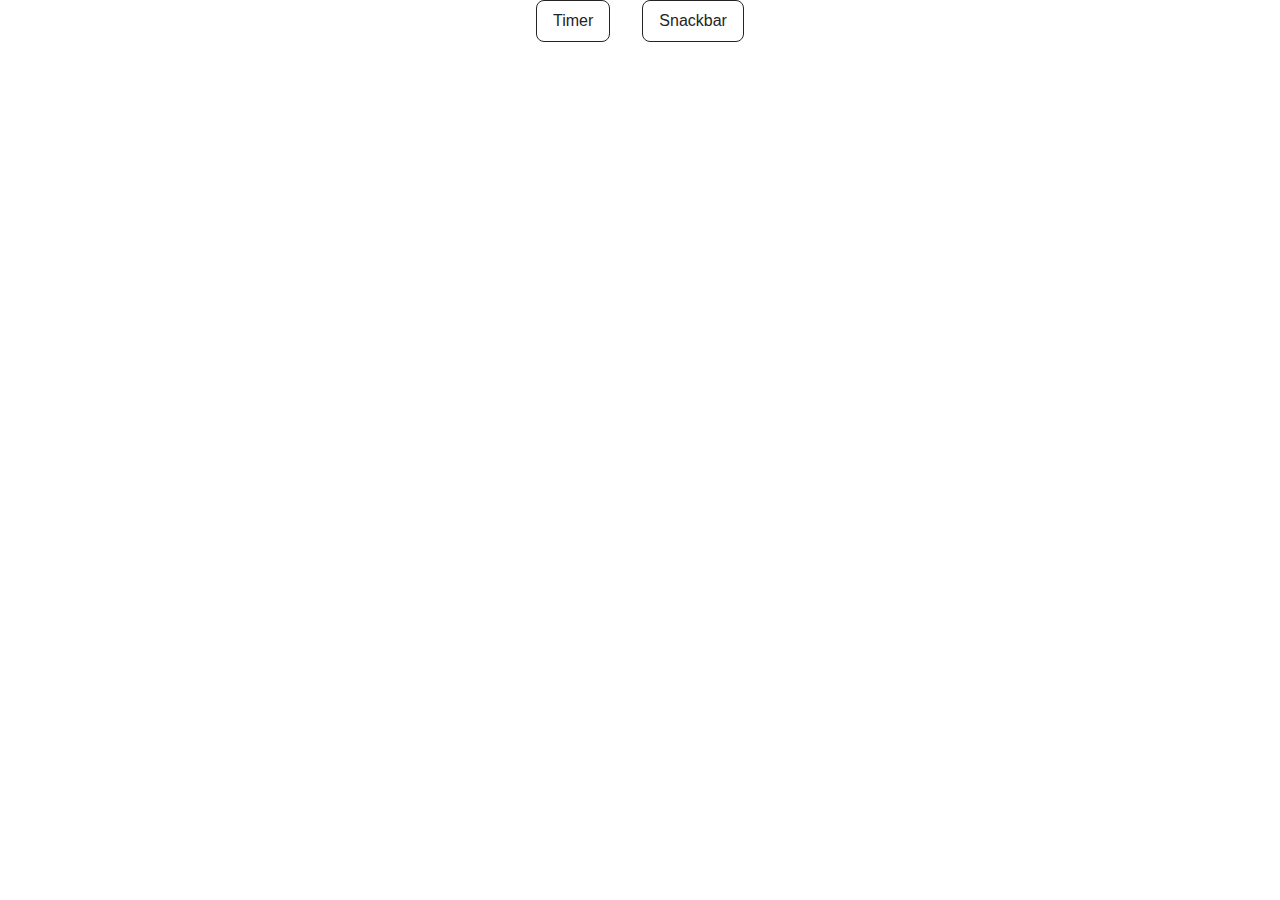
<file: src/index.html>
<!DOCTYPE html>
<html lang="en">
  <head>
    <meta charset="UTF-8" />
    <link rel="icon" type="image/svg+xml" href="/favicon.svg" />
    <meta name="viewport" content="width=device-width, initial-scale=1.0" />
    <title>Vanilla App Template</title>
    <link rel="stylesheet" href="./css/styles.css" />
  </head>
  <body>
    <load src="./partials/header.html" icon-path="img/sprite.svg#logo" />
    <load src="./partials/badges.html" />
    <main>
      <!-- <ul class="nav-list">
        <li class="nav-item">
          <a
            class="nav-link {=$highlight-act} visually-hidden"
            href="./1-timer.html"
            >Timer</a
          >
        </li>
        <li class="nav-item">
          <a
            class="nav-link {=$highlight-curr} visually-hidden"
            href="./2-snackbar.html"
            >Snackbar</a
          >
        </li>
      </ul> -->
      <article class="badges">
        <div class="container">
          <ul class="badges-list">
            <li class="badges-item">
              <a class="badges-link" href="./1-timer.html"> Timer </a>
            </li>
            <li class="badges-item">
              <a class="badges-link" href="./2-snackbar.html"> Snackbar </a>
            </li>
          </ul>
        </div>
      </article>
    </main>

    <load src="./partials/footer.html" />
  </body>
</html>
</file>
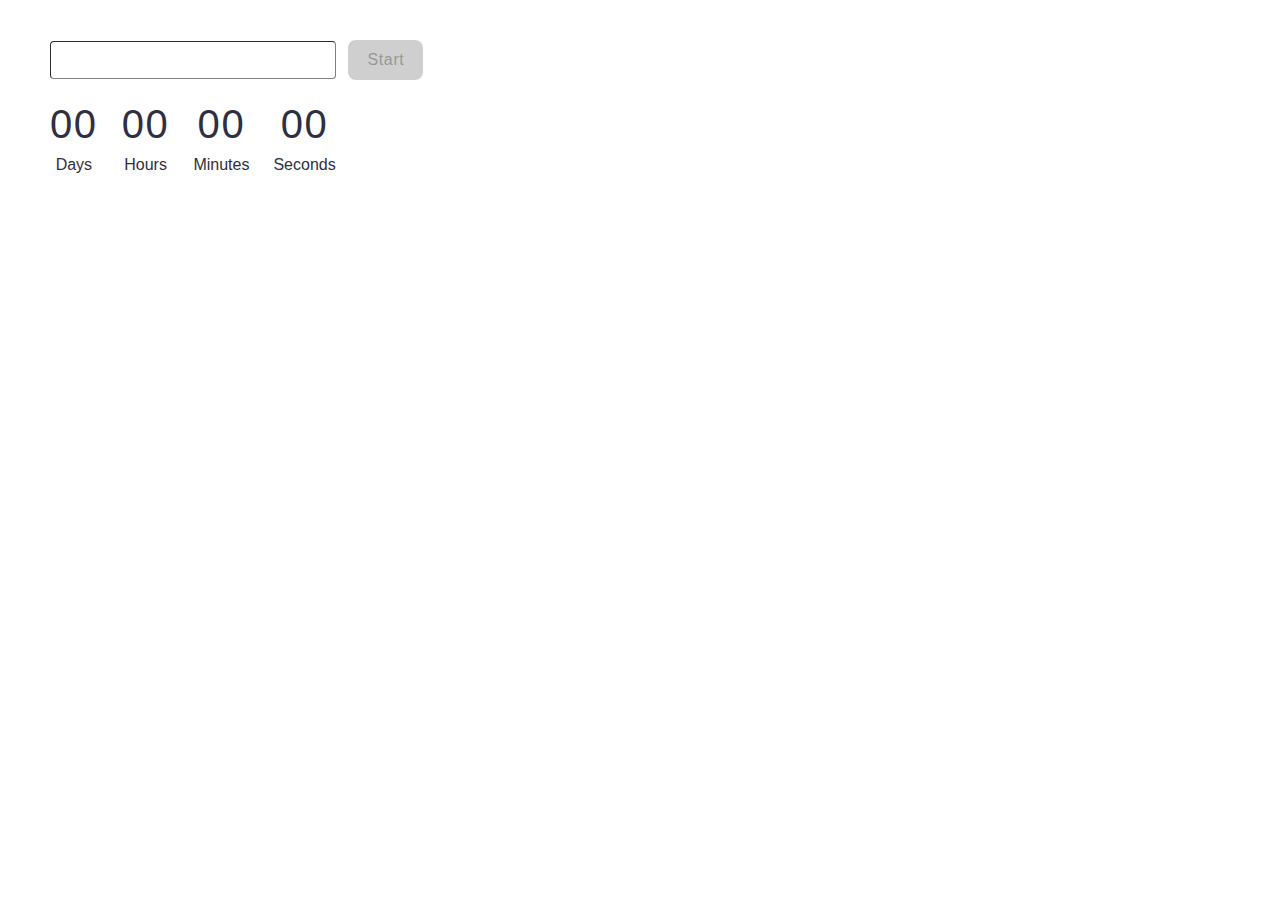
<file: src/1-timer.html>
<!DOCTYPE html>
<html lang="en">
  <head>
    <meta charset="UTF-8" />
    <meta http-equiv="X-UA-Compatible" content="IE=edge" />
    <meta name="viewport" content="width=device-width, initial-scale=1.0" />
    <title>Timer</title>
    <link rel="stylesheet" href="./css/styles.css" />
  </head>
  <body>
    <load
      src="./partials/header.html"
      icon-path="./img/sprite.svg#logo"
      highlight-act="active"
    />

    <section>
      <div class="timer-box">
        <input type="text" id="datetime-picker" />
        <button class="btn-timer" type="button" data-start>Start</button>

        <div class="timer">
          <div class="field">
            <span class="value" data-days>00</span>
            <span class="label">Days</span>
          </div>
          <div class="field">
            <span class="value" data-hours>00</span>
            <span class="label">Hours</span>
          </div>
          <div class="field">
            <span class="value" data-minutes>00</span>
            <span class="label">Minutes</span>
          </div>
          <div class="field">
            <span class="value" data-seconds>00</span>
            <span class="label">Seconds</span>
          </div>
        </div>
      </div>
    </section>
    <main>
      <div class="container">
        <!-- <h1 class="main-title">
          <span class="main-title-gradient">Timer</span>
        </h1> -->

        <load src="./partials/back-link.html" />
      </div>
    </main>

    <load src="./partials/footer.html" />

    <script type="module" src="./js/1-timer.js"></script>
  </body>
</html>
</file>
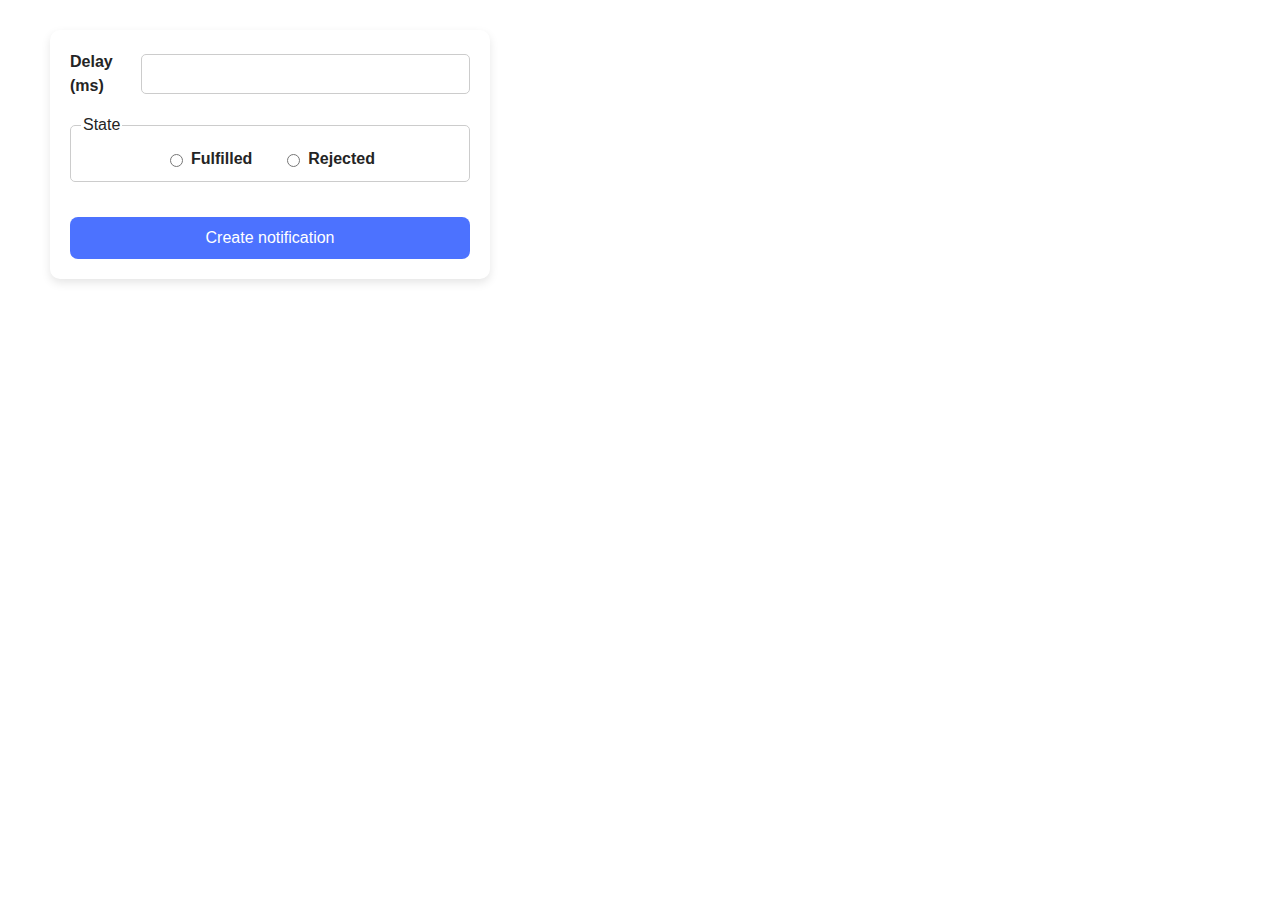
<file: src/2-snackbar.html>
<!DOCTYPE html>
<html lang="en">
  <head>
    <meta charset="UTF-8" />
    <meta http-equiv="X-UA-Compatible" content="IE=edge" />
    <meta name="viewport" content="width=device-width, initial-scale=1.0" />
    <title>Snackbar</title>
    <link rel="stylesheet" href="./css/styles.css" />
  </head>
  <body>
    <load
      src="./partials/header.html"
      icon-path="./img/sprite.svg#logo"
      highlight-curr="active"
    />

    <section>
      <form class="form">
        <label>
          Delay (ms)
          <input type="number" name="delay" required />
        </label>

        <fieldset>
          <legend>State</legend>
          <label>
            <input type="radio" name="state" value="fulfilled" required />
            Fulfilled
          </label>
          <label>
            <input type="radio" name="state" value="rejected" required />
            Rejected
          </label>
        </fieldset>

        <button type="submit">Create notification</button>
      </form>
    </section>

    <main>
      <div class="container">
        <load src="./partials/back-link.html" />
      </div>
    </main>

    <load src="./partials/footer.html" />
    <script type="module" src="./js/2-snackbar.js"></script>
  </body>
</html>
</file>
<file: src/css/styles.css>
/**
  |============================
  | include css partials with
  | default @import url()
  |============================
*/
/* Common styles */
@import url('./reset.css');
@import url('./base.css');
@import url('./container.css');
@import url('./animations.css');

/* Sections style */
@import url('./header.css');
@import url('./vite-promo.css');
@import url('./badges.css');
@import url('./back-link.css');
@import url('./timer.css');
@import url('./snackbar.css');
@import url('./footer.css');
</file>
